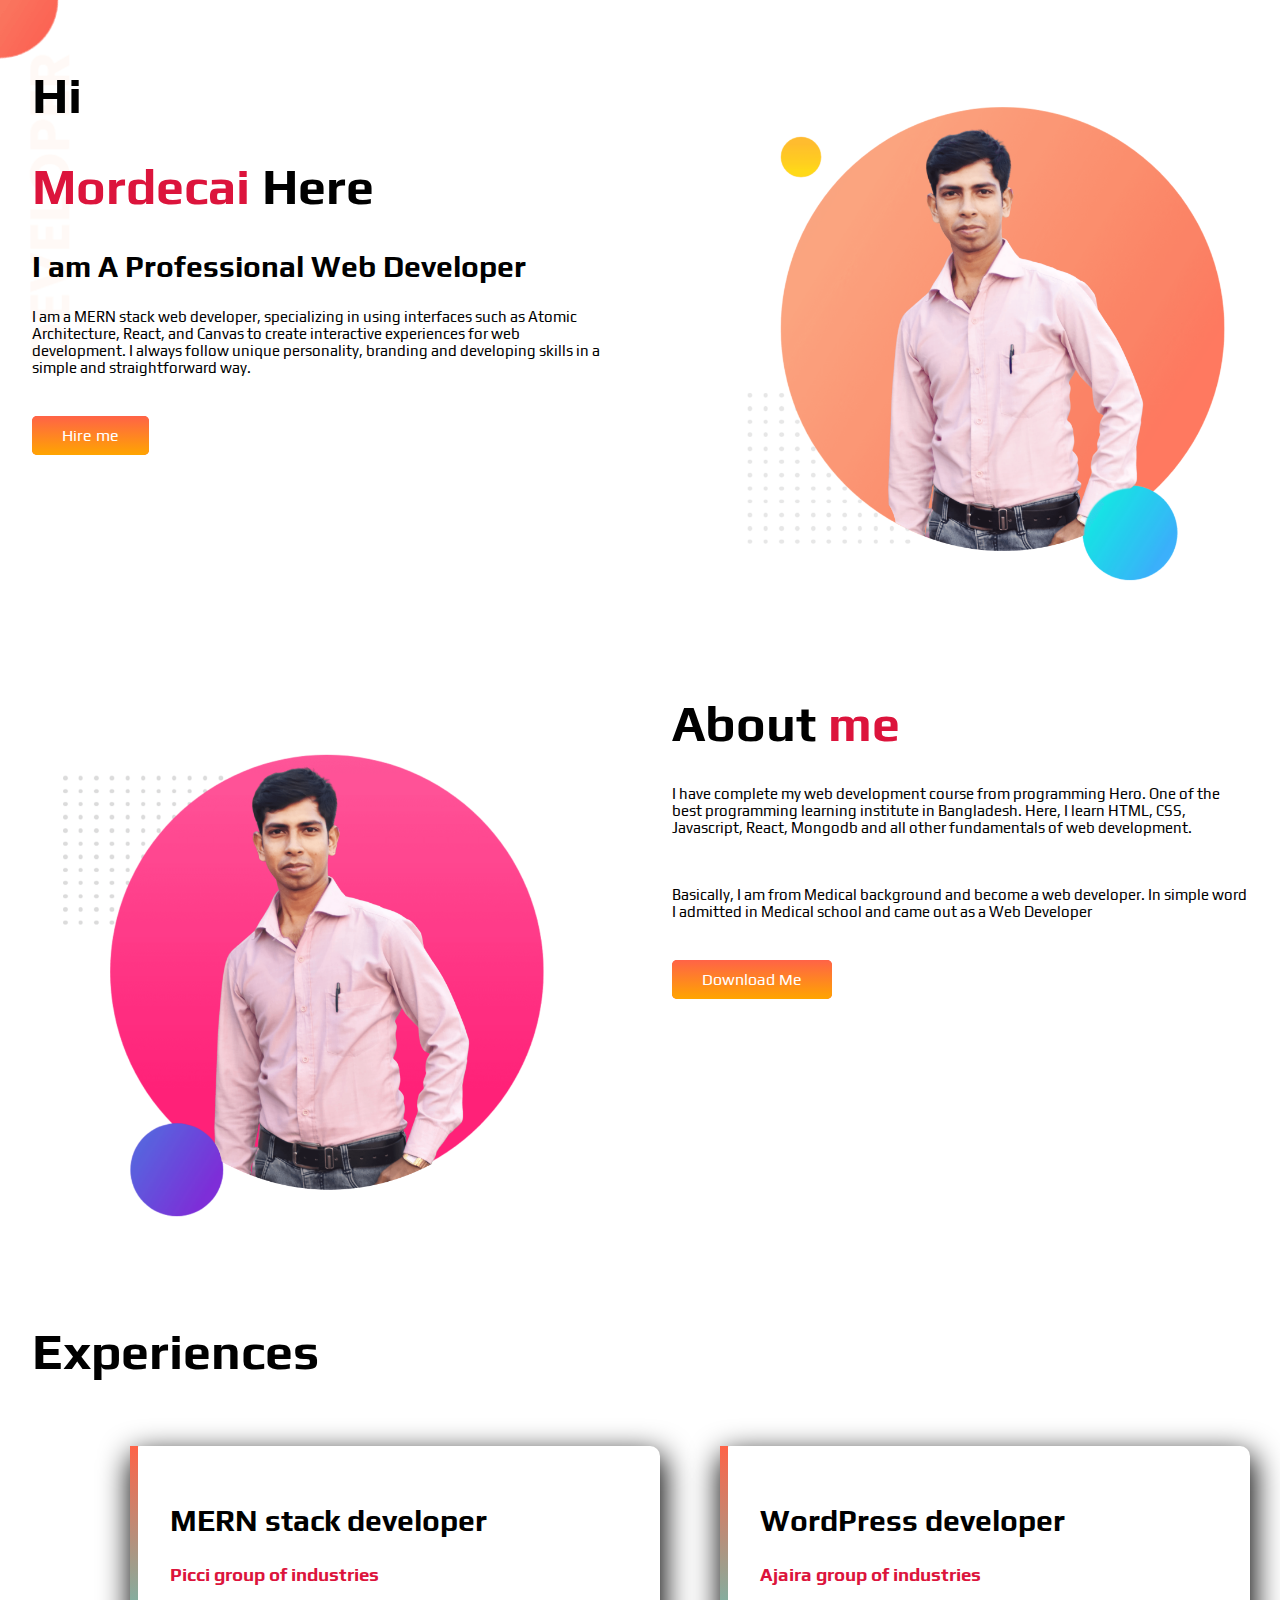
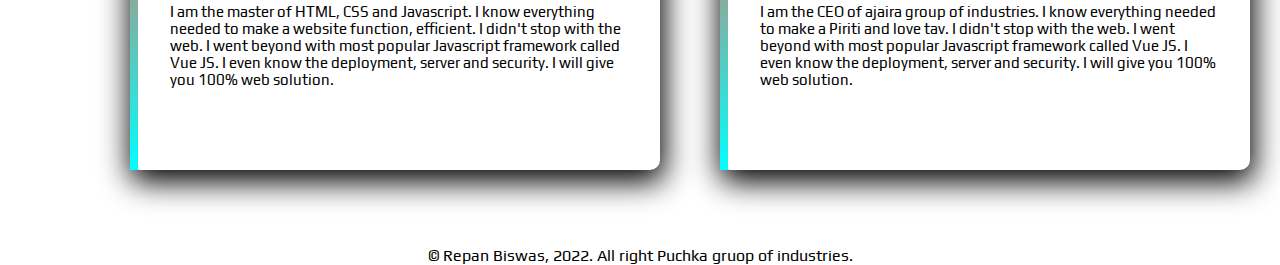
<file: index.html>
<htmL>
    <head>
        <title></title>
<link rel="preconnect" href="https://fonts.googleapis.com">
<link rel="preconnect" href="https://fonts.gstatic.com" crossorigin>
<link href="https://fonts.googleapis.com/css2?family=Play&display=swap" rel="stylesheet">
<link rel="stylesheet" href="style.css">
    </head>
    <body>
        <section class="top-section">
            <diV>
            <h1>Hi</h1>
            <h1><span>Mordecai</span> Here</h1>
            <h2>I am A Professional Web Developer</h2>
            <p class="top-para">
                I am a MERN stack web developer, specializing in using interfaces such as Atomic Architecture, React, and Canvas to create interactive experiences for web development. I always follow unique personality, branding and developing skills in a simple and straightforward way.
            </p>
            <a class="button" href="#">Hire me</a>
            </diV>
            <div>
                <img class="top-image" src="image/Repan_biswas-programme.png" alt="one guy image">
            </div>
        </section>
        <section class="middle-section">
            <div>
                <img class="middle-image" src="image/Repan_biswas-program2.png" alt="">
            </div>
            <div>
                <h1>About <span>me</span></h1>
                <p>I have complete my web development course from programming Hero. One of the best programming learning institute in Bangladesh. Here, I learn HTML, CSS, Javascript, React, Mongodb and all other fundamentals of web development.</p>
                <p>Basically, I am from Medical background and become a web developer. In simple word I admitted in Medical school and came out as a Web Developer</p>
                <a class="button" href="#">Download Me</a>
            </div>
        </section>
        <div>
            <H1 class="h1">Experiences</H1>
        </div>
        <section class="button-section">
            <DIv class="item">
                <H2>MERN stack developer</H2>
                <h3><span>Picci group of industries</span></h3>
                <p>I am the master of HTML, CSS and Javascript. I know everything needed to make a website function, efficient. I didn't stop with the web. I went beyond with most popular Javascript framework called Vue JS. I even know the deployment, server and security. I will give you 100% web solution.</p>
            </DIv>
            <DIv class="item">
                <H2>WordPress developer</H2>
                <h3><span>Ajaira group of industries</span></h3>
                <p>I am the CEO of ajaira group of industries. I know everything needed to make a Piriti and love tav. I didn't stop with the web. I went beyond with most popular Javascript framework called Vue JS. I even know the deployment, server and security. I will give you 100% web solution.</p>
            </DIv>
        </section><br><br><br><br>
        <footer>© Repan Biswas, 2022. All right Puchka gruop of industries.</footer>
    </body>
</htmL>
</file>
<file: style.css>
body{
    font-family: 'Play', sans-serif;
    margin: 0;
}
h1{
    font-size: 50px;
}
h2{
    font-size: 30px;
}
span{
    color: crimson;
}
section{
    display: flex;
}
div{
    padding: 2em;
    width: 50%;
}
p{
    margin-bottom: 50px;
    font-size: 15px;
    
}
.top-image{
    width: 100%;
    padding-left: 50px;
    align-items: flex-end;
}
.top-section{
    background-image: url(image/top-banner.png);
    background-repeat: no-repeat;
}
.button{
    margin-top: 20px;
    padding: 10px 30px;
    background-color: tomato;
    border-radius: 5px;
    color: white;
    text-decoration: none;
    background-image: linear-gradient(tomato,orange);

}
.middle-image{
    width: 100%;
    padding-right: 50px;
    align-items: flex-end;
    object-position: top;
}
.middle-section{
  
}
.item{
    margin: 0 30px;
    border-radius: 10px;
    box-shadow: 2px 10px 30px 2px;
    border-left: 8px solid;
    border-image: linear-gradient(tomato, cyan);
    border-image-slice: 1;
    width: 500px;
}
footer{
    text-align: center;
}
.button-section{
    padding-left: 100px;
}
</file>
